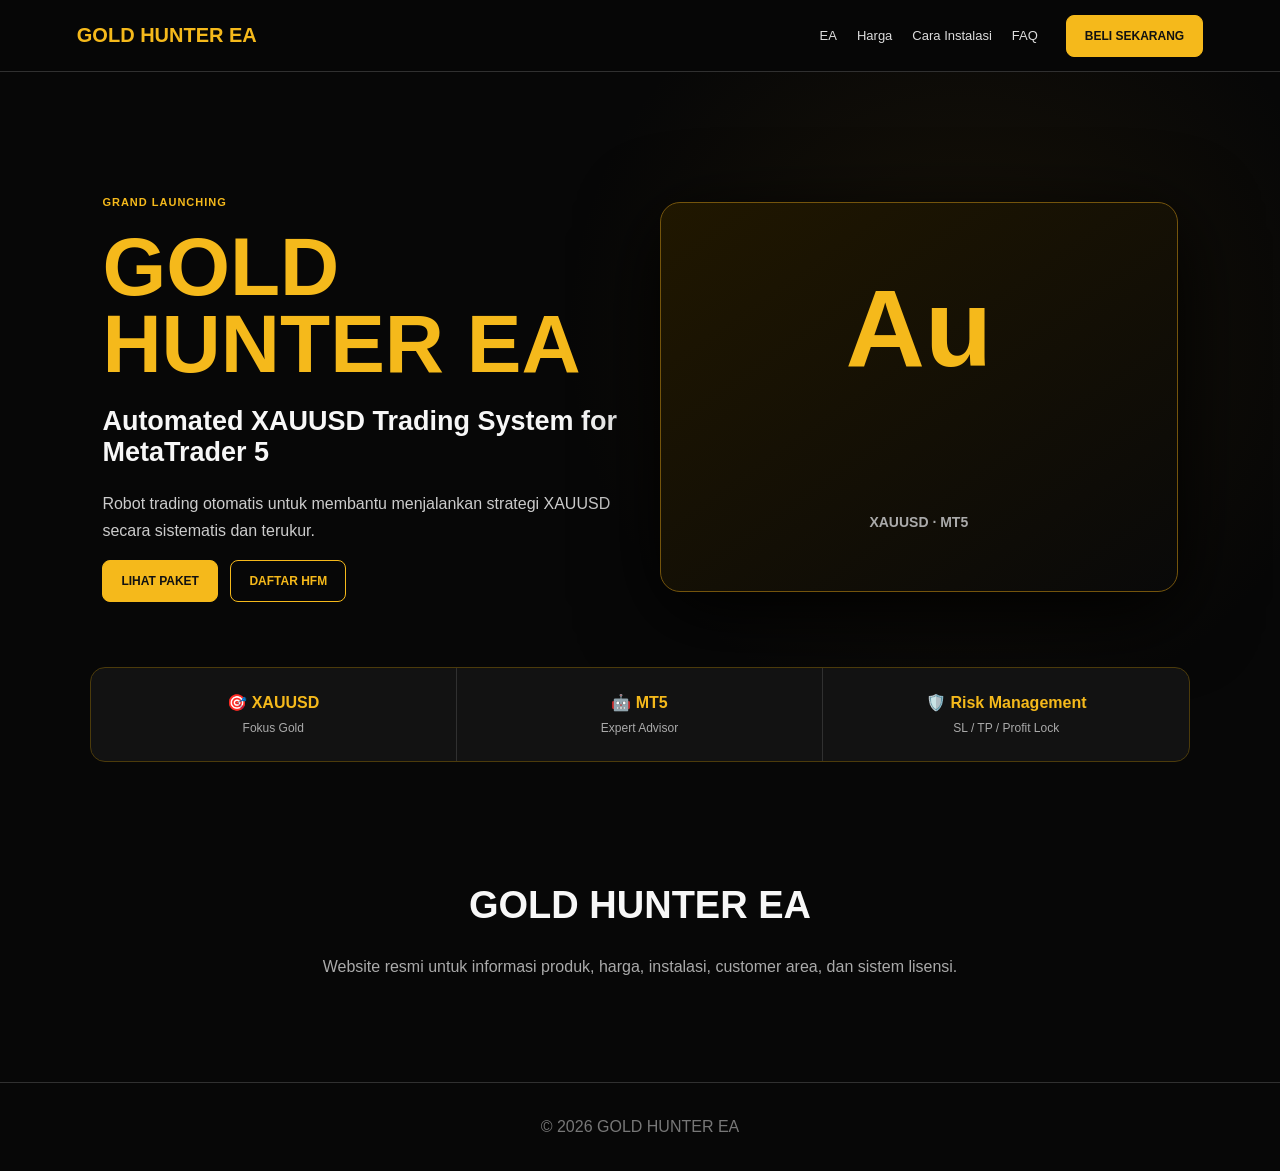
<file: index.html>
<!doctype html>
<html lang="id"><head><meta charset="utf-8"><meta name="viewport" content="width=device-width,initial-scale=1">
<title>GOLD HUNTER EA</title><link rel="stylesheet" href="assets/css/style.css"></head>
<body>
<header class="nav"><a class="brand" href="index.html">GOLD HUNTER EA</a>
<nav><a href="produk/index.html">EA</a><a href="harga/index.html">Harga</a><a href="cara-instalasi/index.html">Cara Instalasi</a><a href="faq/index.html">FAQ</a></nav>
<a class="btn" href="harga/index.html">BELI SEKARANG</a></header>
<main>
<section class="hero"><div><span class="badge">GRAND LAUNCHING</span><h1>GOLD HUNTER EA</h1>
<h2>Automated XAUUSD Trading System for MetaTrader 5</h2>
<p>Robot trading otomatis untuk membantu menjalankan strategi XAUUSD secara sistematis dan terukur.</p>
<a class="btn" href="harga/index.html">LIHAT PAKET</a>
<a class="btn outline" href="https://register.hfmtrade-ind.com/sv/id/new-live-account/?refid=30559936" target="_blank">DAFTAR HFM</a></div>
<div class="visual">Au<br><small>XAUUSD · MT5</small></div></section>
<section class="cards"><article><b>🎯 XAUUSD</b><span>Fokus Gold</span></article><article><b>🤖 MT5</b><span>Expert Advisor</span></article><article><b>🛡️ Risk Management</b><span>SL / TP / Profit Lock</span></article></section>
<section class="section"><h2>GOLD HUNTER EA</h2><p>Website resmi untuk informasi produk, harga, instalasi, customer area, dan sistem lisensi.</p></section>
</main><footer>© 2026 GOLD HUNTER EA</footer></body></html>
</file>
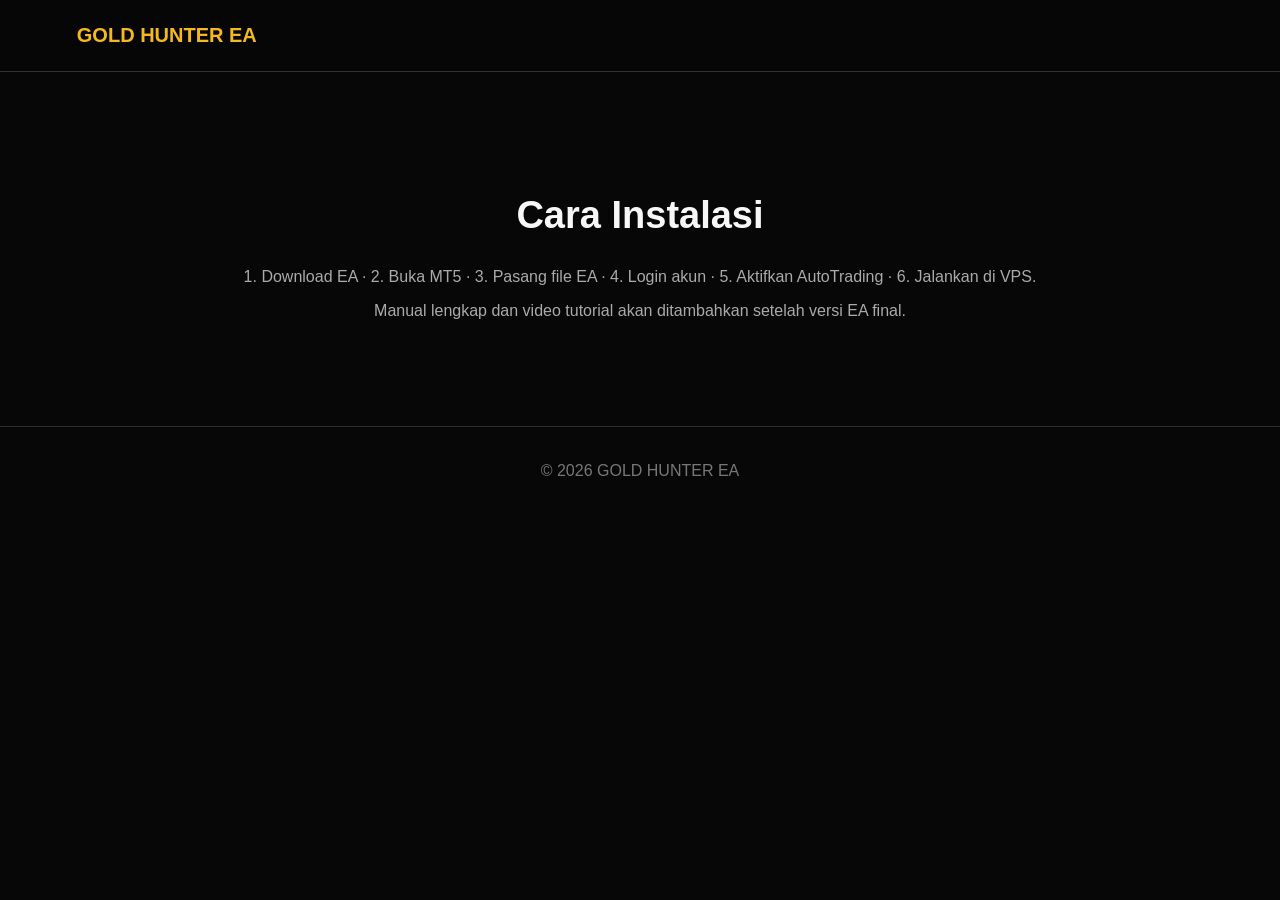
<file: cara-instalasi/index.html>
<!doctype html><html lang="id"><head><meta charset="utf-8"><meta name="viewport" content="width=device-width,initial-scale=1"><title>Cara Instalasi - GOLD HUNTER EA</title><link rel="stylesheet" href="../assets/css/style.css"></head><body>
<header class="nav"><a class="brand" href="../index.html">GOLD HUNTER EA</a></header><section class="section"><h2>Cara Instalasi</h2><p>1. Download EA · 2. Buka MT5 · 3. Pasang file EA · 4. Login akun · 5. Aktifkan AutoTrading · 6. Jalankan di VPS.</p><p>Manual lengkap dan video tutorial akan ditambahkan setelah versi EA final.</p></section><footer>© 2026 GOLD HUNTER EA</footer></body></html>
</file>
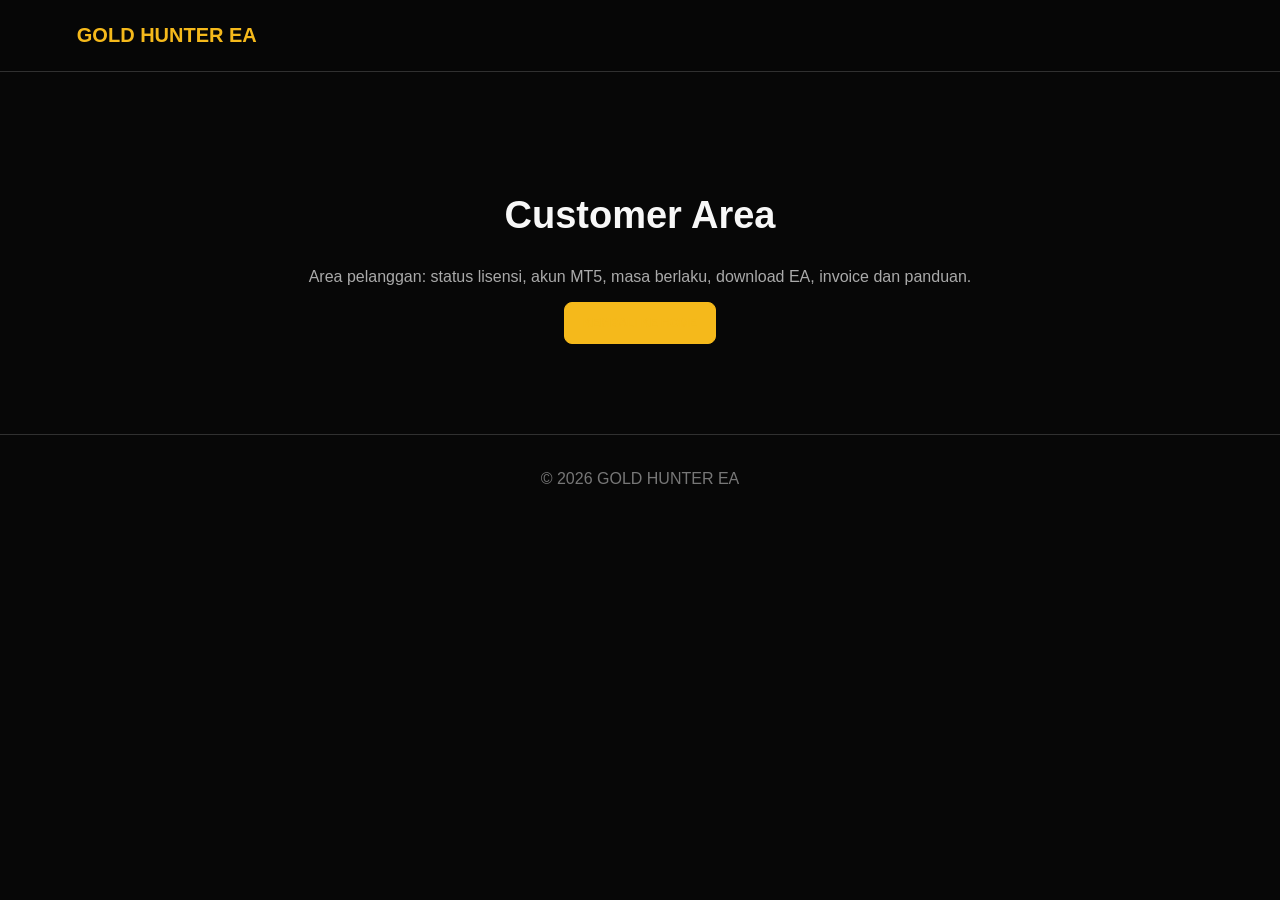
<file: customer/index.html>
<!doctype html><html lang="id"><head><meta charset="utf-8"><meta name="viewport" content="width=device-width,initial-scale=1"><title>Customer Area - GOLD HUNTER EA</title><link rel="stylesheet" href="../assets/css/style.css"></head><body>
<header class="nav"><a class="brand" href="../">GOLD HUNTER EA</a></header><section class="section"><h2>Customer Area</h2><p>Area pelanggan: status lisensi, akun MT5, masa berlaku, download EA, invoice dan panduan.</p><a class="btn" href="../">KEMBALI KE HOME</a></section><footer>© 2026 GOLD HUNTER EA</footer></body></html>
</file>
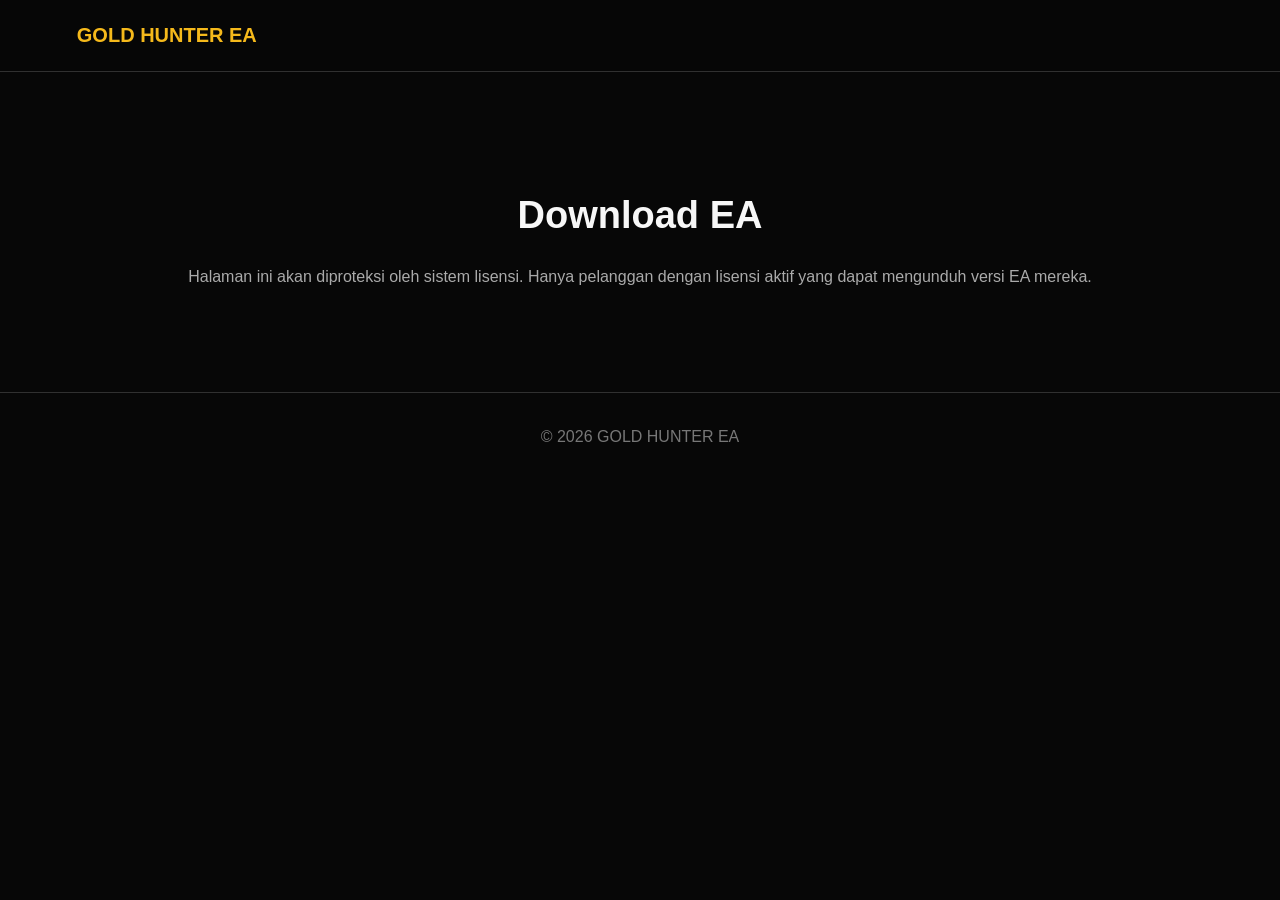
<file: download/index.html>
<!doctype html><html lang="id"><head><meta charset="utf-8"><meta name="viewport" content="width=device-width,initial-scale=1"><title>Download - GOLD HUNTER EA</title><link rel="stylesheet" href="../assets/css/style.css"></head><body>
<header class="nav"><a class="brand" href="../">GOLD HUNTER EA</a></header><section class="section"><h2>Download EA</h2><p>Halaman ini akan diproteksi oleh sistem lisensi. Hanya pelanggan dengan lisensi aktif yang dapat mengunduh versi EA mereka.</p></section><footer>© 2026 GOLD HUNTER EA</footer></body></html>
</file>
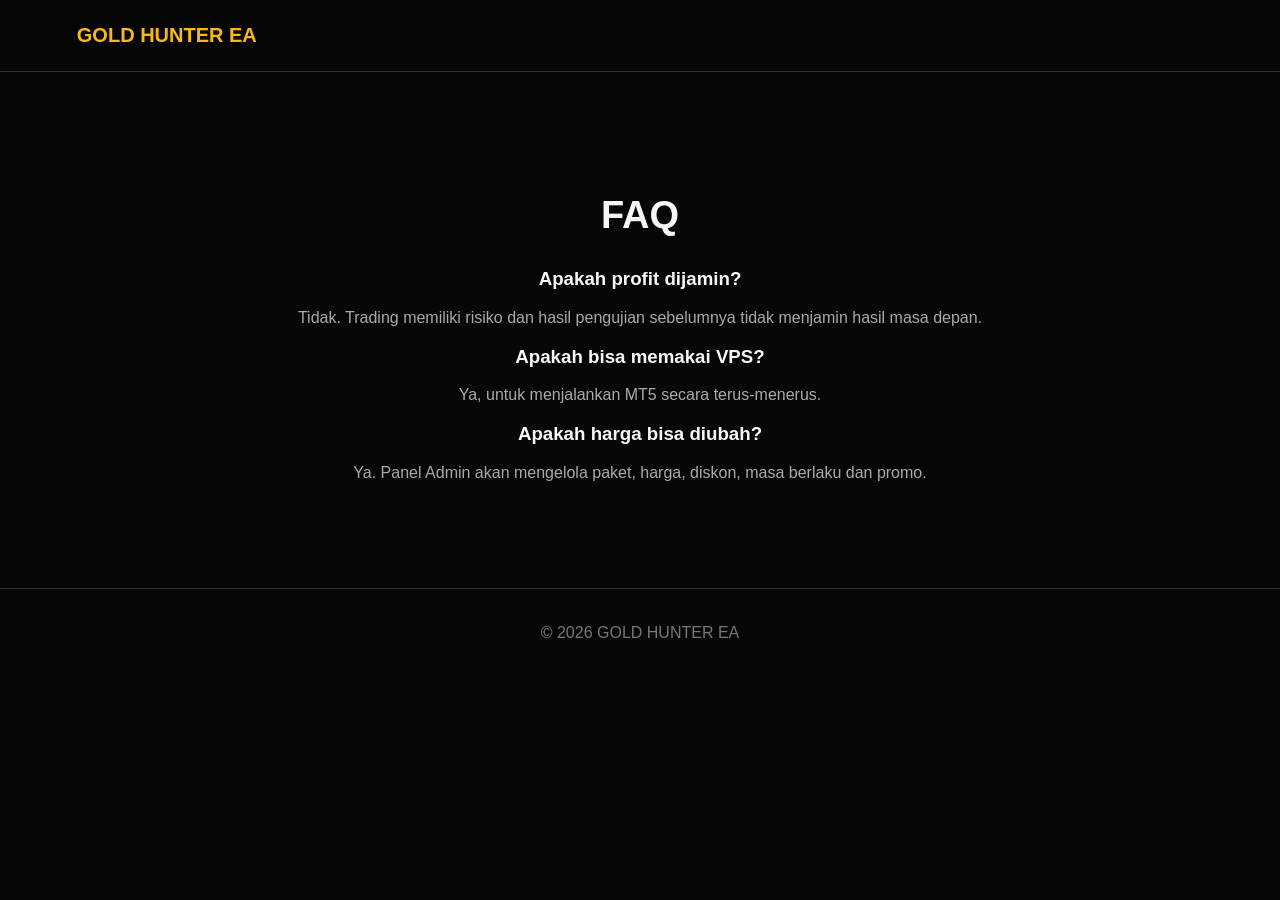
<file: faq/index.html>
<!doctype html><html lang="id"><head><meta charset="utf-8"><meta name="viewport" content="width=device-width,initial-scale=1"><title>FAQ - GOLD HUNTER EA</title><link rel="stylesheet" href="../assets/css/style.css"></head><body>
<header class="nav"><a class="brand" href="../index.html">GOLD HUNTER EA</a></header><section class="section"><h2>FAQ</h2><h3>Apakah profit dijamin?</h3><p>Tidak. Trading memiliki risiko dan hasil pengujian sebelumnya tidak menjamin hasil masa depan.</p><h3>Apakah bisa memakai VPS?</h3><p>Ya, untuk menjalankan MT5 secara terus-menerus.</p><h3>Apakah harga bisa diubah?</h3><p>Ya. Panel Admin akan mengelola paket, harga, diskon, masa berlaku dan promo.</p></section><footer>© 2026 GOLD HUNTER EA</footer></body></html>
</file>
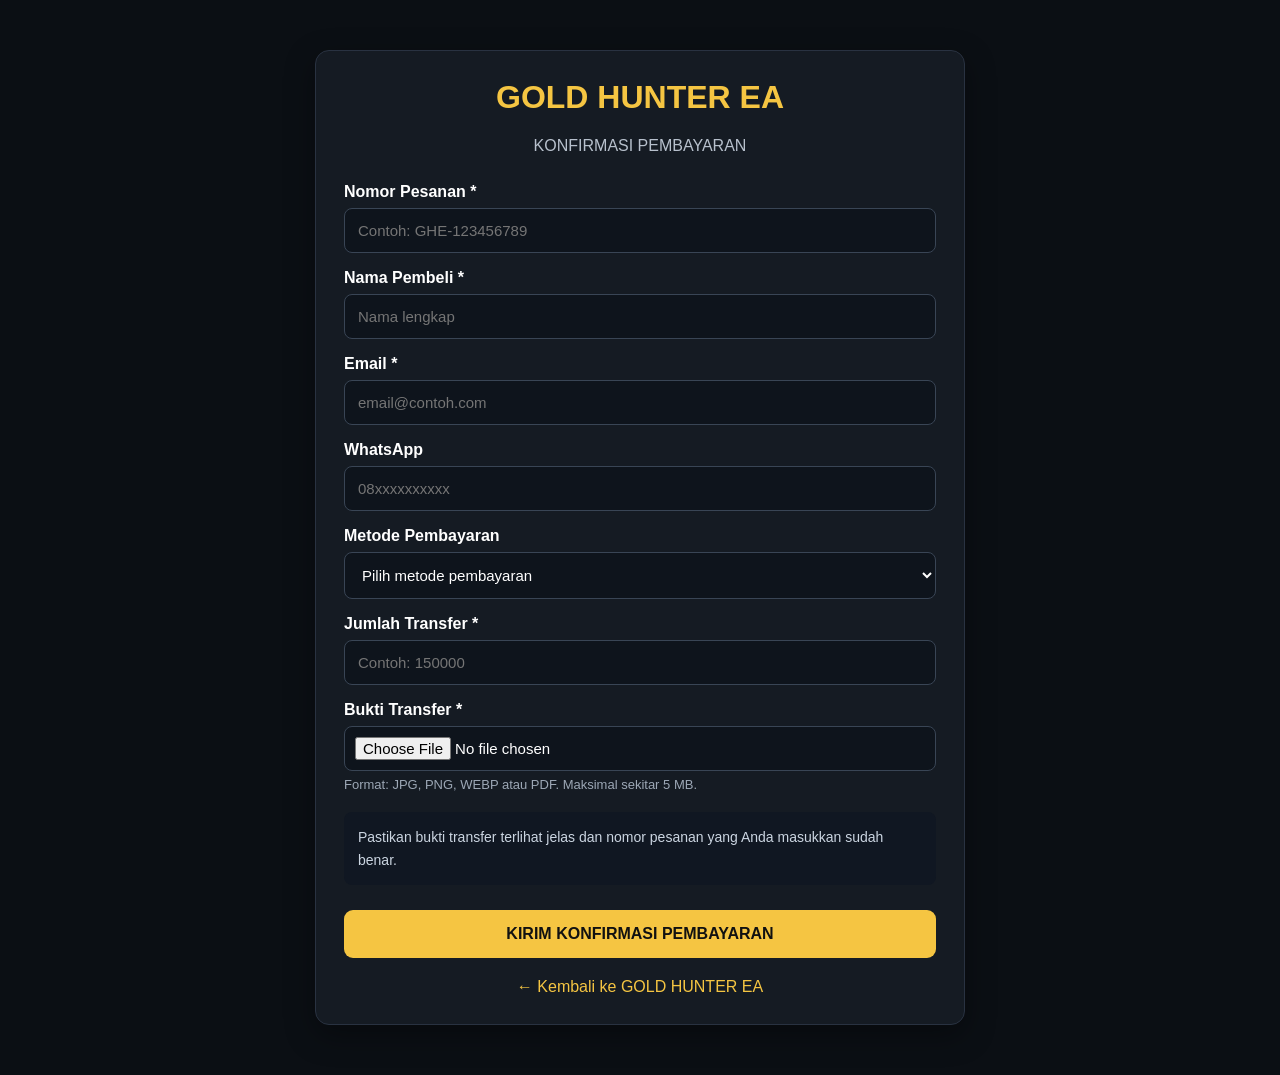
<file: konfirmasi-pembayaran/index.html>
<!DOCTYPE html>
<html lang="id">
<head>
  <meta charset="UTF-8">
  <meta name="viewport" content="width=device-width, initial-scale=1.0">

  <title>Konfirmasi Pembayaran - GOLD HUNTER EA</title>

  <style>
    * {
      box-sizing: border-box;
    }

    body {
      margin: 0;
      padding: 20px;
      font-family: Arial, sans-serif;
      background: #0b0f14;
      color: #ffffff;
    }

    .container {
      max-width: 650px;
      margin: 30px auto;
    }

    .card {
      background: #151b23;
      border: 1px solid #293241;
      border-radius: 14px;
      padding: 28px;
      box-shadow: 0 10px 30px rgba(0,0,0,.35);
    }

    h1 {
      text-align: center;
      margin-top: 0;
      color: #f5c542;
    }

    .subtitle {
      text-align: center;
      color: #b7c0cc;
      margin-bottom: 28px;
    }

    label {
      display: block;
      margin-top: 16px;
      margin-bottom: 7px;
      font-weight: bold;
    }

    input,
    select {
      width: 100%;
      padding: 13px;
      border-radius: 8px;
      border: 1px solid #394555;
      background: #0e141c;
      color: white;
      font-size: 15px;
    }

    input:focus,
    select:focus {
      outline: none;
      border-color: #f5c542;
    }

    input[type="file"] {
      padding: 10px;
    }

    .info {
      margin-top: 20px;
      padding: 14px;
      border-radius: 8px;
      background: #101722;
      color: #cbd5e1;
      font-size: 14px;
      line-height: 1.6;
    }

    button {
      width: 100%;
      margin-top: 25px;
      padding: 15px;
      border: 0;
      border-radius: 9px;
      background: #f5c542;
      color: #111;
      font-size: 16px;
      font-weight: bold;
      cursor: pointer;
    }

    button:hover {
      opacity: .9;
    }

    button:disabled {
      opacity: .5;
      cursor: not-allowed;
    }

    .message {
      display: none;
      margin-top: 20px;
      padding: 15px;
      border-radius: 8px;
      line-height: 1.6;
    }

    .success {
      display: block;
      background: #12351f;
      border: 1px solid #237542;
      color: #b9f6c9;
    }

    .error {
      display: block;
      background: #3a1616;
      border: 1px solid #8f3030;
      color: #ffc1c1;
    }

    .back {
      display: block;
      text-align: center;
      margin-top: 20px;
      color: #f5c542;
      text-decoration: none;
    }

    .small {
      color: #9ca7b5;
      font-size: 13px;
      margin-top: 6px;
    }
  </style>
</head>

<body>

<div class="container">

  <div class="card">

    <h1>GOLD HUNTER EA</h1>

    <div class="subtitle">
      KONFIRMASI PEMBAYARAN
    </div>

    <form id="confirmForm">

      <label for="orderNumber">
        Nomor Pesanan *
      </label>

      <input
        type="text"
        id="orderNumber"
        placeholder="Contoh: GHE-123456789"
        required
      >

      <label for="customerName">
        Nama Pembeli *
      </label>

      <input
        type="text"
        id="customerName"
        placeholder="Nama lengkap"
        required
      >

      <label for="customerEmail">
        Email *
      </label>

      <input
        type="email"
        id="customerEmail"
        placeholder="email@contoh.com"
        required
      >

      <label for="whatsapp">
        WhatsApp
      </label>

      <input
        type="text"
        id="whatsapp"
        placeholder="08xxxxxxxxxx"
      >

      <label for="paymentMethod">
        Metode Pembayaran
      </label>

      <select id="paymentMethod">

        <option value="">
          Pilih metode pembayaran
        </option>

        <option value="BCA">
          BCA
        </option>

        <option value="BRI">
          BRI
        </option>

        <option value="QRIS">
          QRIS
        </option>

      </select>

      <label for="amount">
        Jumlah Transfer *
      </label>

      <input
        type="number"
        id="amount"
        placeholder="Contoh: 150000"
        min="1"
        required
      >

      <label for="proof">
        Bukti Transfer *
      </label>

      <input
        type="file"
        id="proof"
        accept="image/jpeg,image/png,image/webp,application/pdf"
        required
      >

      <div class="small">
        Format: JPG, PNG, WEBP atau PDF. Maksimal sekitar 5 MB.
      </div>

      <div class="info">
        Pastikan bukti transfer terlihat jelas dan nomor pesanan
        yang Anda masukkan sudah benar.
      </div>

      <button
        type="submit"
        id="submitButton"
      >
        KIRIM KONFIRMASI PEMBAYARAN
      </button>

    </form>

    <div
      id="message"
      class="message"
    ></div>

    <a
      href="/"
      class="back"
    >
      ← Kembali ke GOLD HUNTER EA
    </a>

  </div>

</div>

<script>

const form =
  document.getElementById("confirmForm");

const button =
  document.getElementById("submitButton");

const message =
  document.getElementById("message");


form.addEventListener(
  "submit",
  async function (event) {

    event.preventDefault();

    message.className = "message";
    message.textContent = "";

    const orderNumber =
      document
        .getElementById("orderNumber")
        .value
        .trim();

    const customerName =
      document
        .getElementById("customerName")
        .value
        .trim();

    const customerEmail =
      document
        .getElementById("customerEmail")
        .value
        .trim();

    const whatsapp =
      document
        .getElementById("whatsapp")
        .value
        .trim();

    const paymentMethod =
      document
        .getElementById("paymentMethod")
        .value;

    const amount =
      Number(
        document
          .getElementById("amount")
          .value
      );

    const file =
      document
        .getElementById("proof")
        .files[0];


    if (!file) {

      message.className =
        "message error";

      message.textContent =
        "Silakan pilih bukti transfer.";

      return;
    }


    if (file.size > 5 * 1024 * 1024) {

      message.className =
        "message error";

      message.textContent =
        "Ukuran file maksimal sekitar 5 MB.";

      return;
    }


    button.disabled = true;

    button.textContent =
      "MENGIRIM KONFIRMASI...";


    try {

      const fileBase64 =
        await fileToBase64(file);


      const response =
        await fetch(
          "/.netlify/functions/confirm-payment",
          {
            method: "POST",

            headers: {
              "Content-Type":
                "application/json"
            },

            body: JSON.stringify({

              orderNumber:
                orderNumber,

              customerName:
                customerName,

              customerEmail:
                customerEmail,

              whatsapp:
                whatsapp,

              paymentMethod:
                paymentMethod,

              amount:
                amount,

              fileName:
                file.name,

              fileType:
                file.type,

              fileBase64:
                fileBase64

            })
          }
        );


      const result =
        await response.json();


      if (!response.ok) {

        throw new Error(
          result.error ||
          "Konfirmasi pembayaran gagal."
        );

      }


      message.className =
        "message success";

      message.innerHTML =
        "<strong>Konfirmasi berhasil dikirim.</strong><br><br>" +
        "Nomor Pesanan: <strong>" +
        orderNumber +
        "</strong><br><br>" +
        "Bukti transfer sudah diterima sistem dan sedang menunggu verifikasi admin.<br><br>" +
        "Email konfirmasi juga telah dikirim ke email pembeli.";

      form.reset();


    } catch (error) {

      console.error(error);

      message.className =
        "message error";

      message.textContent =
        error.message ||
        "Terjadi kesalahan saat mengirim konfirmasi.";

    }


    button.disabled = false;

    button.textContent =
      "KIRIM KONFIRMASI PEMBAYARAN";

  }
);


function fileToBase64(file) {

  return new Promise(
    function (resolve, reject) {

      const reader =
        new FileReader();

      reader.onload = function () {

        const result =
          reader.result;

        const base64 =
          result.split(",")[1];

        resolve(base64);

      };

      reader.onerror =
        reject;

      reader.readAsDataURL(file);

    }
  );

}

</script>

</body>
</html>
</file>
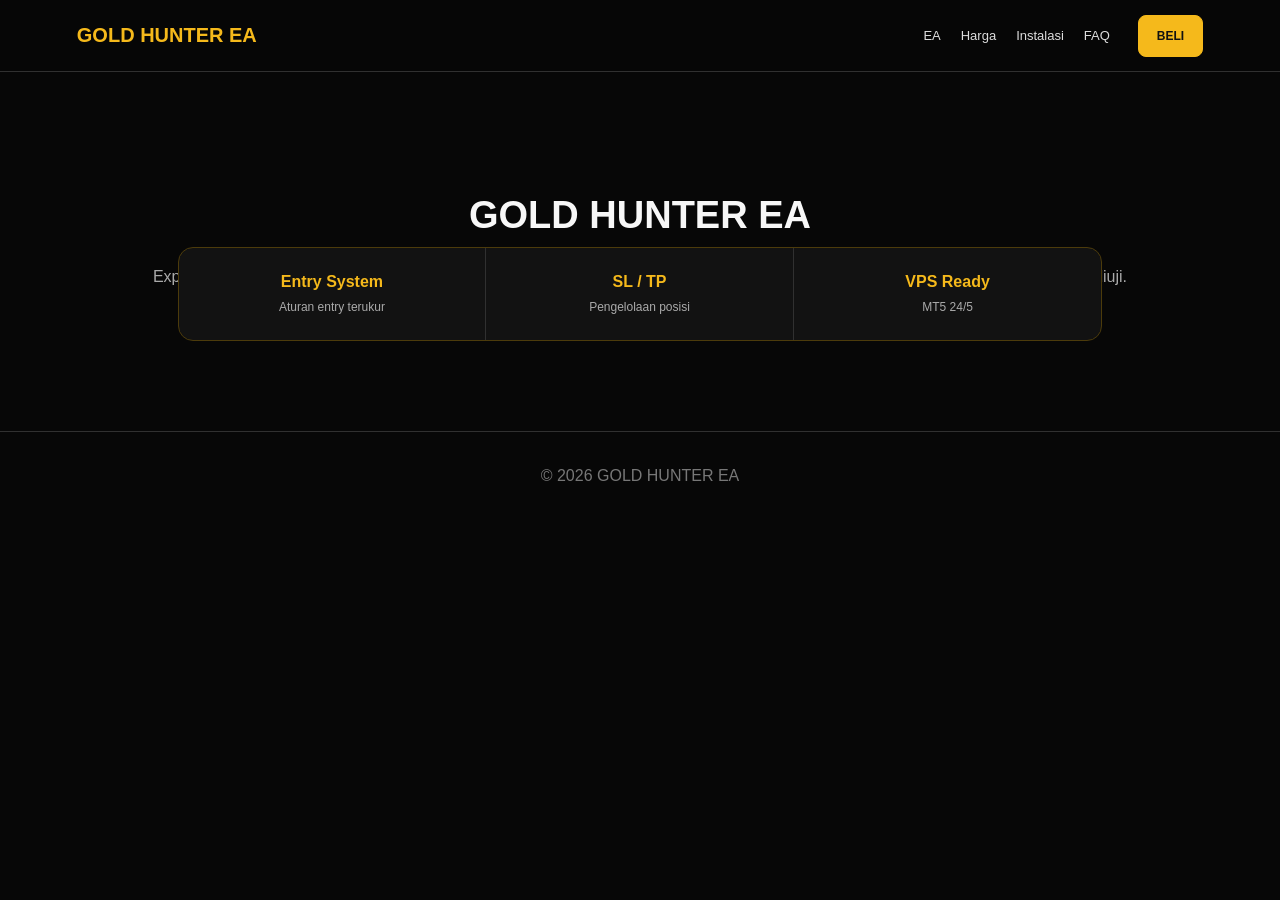
<file: produk/index.html>
<!doctype html><html lang="id"><head><meta charset="utf-8"><meta name="viewport" content="width=device-width,initial-scale=1"><title>GOLD HUNTER EA - Produk</title><link rel="stylesheet" href="../assets/css/style.css"></head><body>
<header class="nav"><a class="brand" href="../index.html">GOLD HUNTER EA</a><nav><a href="../produk/index.html">EA</a><a href="../harga/index.html">Harga</a><a href="../cara-instalasi/index.html">Instalasi</a><a href="../faq/index.html">FAQ</a></nav><a class="btn" href="../harga/index.html">BELI</a></header>
<section class="section"><h2>GOLD HUNTER EA</h2><p>Expert Advisor MetaTrader 5 untuk strategi XAUUSD. Detail strategi dan fitur final akan ditampilkan berdasarkan versi EA yang telah diuji.</p><div class="cards"><article><b>Entry System</b><span>Aturan entry terukur</span></article><article><b>SL / TP</b><span>Pengelolaan posisi</span></article><article><b>VPS Ready</b><span>MT5 24/5</span></article></div></section><footer>© 2026 GOLD HUNTER EA</footer></body></html>
</file>
<file: assets/css/style.css>
:root{--gold:#f5b91b;--bg:#070707;--card:#121212;--line:#303030;--text:#f7f7f7;--muted:#aaa}
*{box-sizing:border-box}body{margin:0;background:var(--bg);color:var(--text);font-family:Arial,Helvetica,sans-serif}a{color:inherit;text-decoration:none}
.nav{height:72px;padding:0 6%;display:flex;align-items:center;gap:28px;border-bottom:1px solid var(--line);position:sticky;top:0;background:#070707ee;z-index:5}.brand{font-weight:900;color:var(--gold);font-size:20px;margin-right:auto}nav{display:flex;gap:20px;font-size:13px;color:#ddd}.btn{display:inline-block;background:var(--gold);color:#111;padding:13px 18px;border-radius:8px;font-weight:900;font-size:12px;border:1px solid var(--gold)}.outline{background:transparent;color:var(--gold);margin-left:8px}
.hero{min-height:650px;padding:80px 8%;display:grid;grid-template-columns:1fr 1fr;gap:40px;align-items:center;background:radial-gradient(circle at 75% 40%,#5d430b33,transparent 38%)}.badge{color:var(--gold);font-size:11px;font-weight:900;letter-spacing:1px}.hero h1{font-size:clamp(48px,7vw,82px);line-height:.95;color:var(--gold);margin:18px 0}.hero h2{font-size:27px}.hero p{color:#ccc;line-height:1.7;max-width:600px}.visual{height:390px;border:1px solid #74540c;border-radius:20px;display:grid;place-items:center;text-align:center;font-size:110px;font-weight:900;color:var(--gold);background:linear-gradient(145deg,#201700,#090909);box-shadow:0 20px 80px #000}.visual small{font-size:14px;color:#aaa}.cards{width:86%;margin:-55px auto 0;position:relative;display:grid;grid-template-columns:repeat(3,1fr);background:var(--card);border:1px solid #4c3b0b;border-radius:15px;overflow:hidden}.cards article{padding:25px;text-align:center;border-right:1px solid var(--line)}.cards article:last-child{border:0}.cards b{display:block;color:var(--gold);margin-bottom:6px}.cards span{font-size:12px;color:#aaa}.section{padding:90px 8%;text-align:center}.section h2{font-size:38px}.section p{color:#aaa}.section a{color:var(--gold)}footer{padding:35px 8%;border-top:1px solid var(--line);color:#777;text-align:center}
@media(max-width:800px){nav{display:none}.hero{grid-template-columns:1fr;padding:60px 7%}.visual{height:280px}.cards{grid-template-columns:1fr;margin-top:20px}.cards article{border-right:0;border-bottom:1px solid var(--line)}}
</file>
